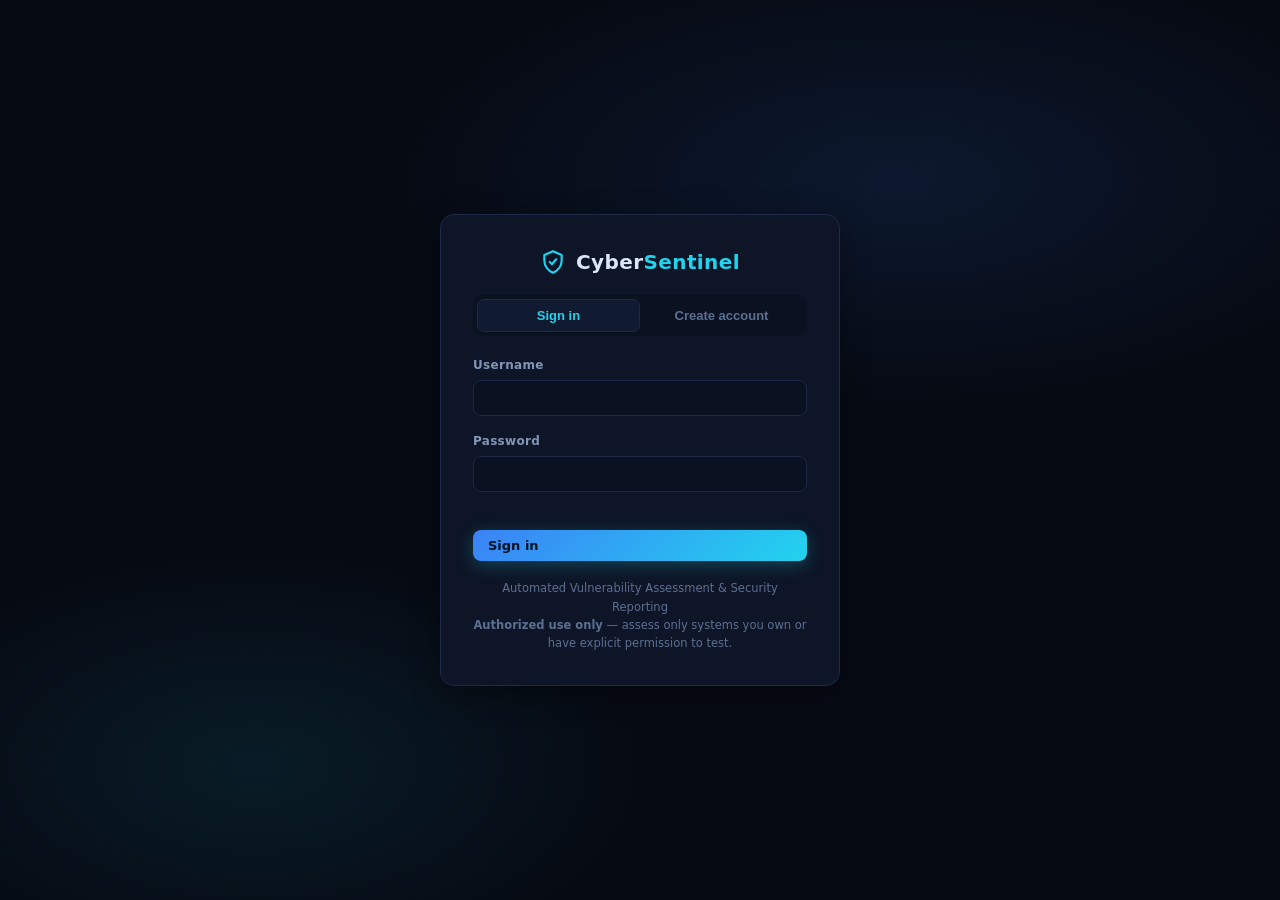
<file: frontend/index.html>
<!DOCTYPE html>
<html lang="en">
<head>
  <meta charset="UTF-8">
  <meta name="viewport" content="width=device-width, initial-scale=1.0">
  <title>CyberSentinel — Sign in</title>
  <link rel="stylesheet" href="css/style.css">
</head>
<body>
  <div class="login-wrap">
    <div class="login-card">
      <div class="brand">
        <span class="brand-shield">
          <svg width="26" height="26" viewBox="0 0 24 24" fill="none" stroke="currentColor" stroke-width="2" stroke-linecap="round" stroke-linejoin="round">
            <path d="M12 2l8 3.5v5.2c0 5-3.4 9.4-8 11.3-4.6-1.9-8-6.3-8-11.3V5.5L12 2z"/>
            <path d="M9 12l2 2 4-4.5"/>
          </svg>
        </span>
        <span>Cyber<span class="accent">Sentinel</span></span>
      </div>

      <div class="tabs">
        <button class="tab active" id="tabLogin" type="button">Sign in</button>
        <button class="tab" id="tabRegister" type="button">Create account</button>
      </div>

      <form id="loginForm">
        <div class="form-group">
          <label for="loginUsername">Username</label>
          <input id="loginUsername" name="username" autocomplete="username" required>
        </div>
        <div class="form-group mt-16">
          <label for="loginPassword">Password</label>
          <input id="loginPassword" name="password" type="password" autocomplete="current-password" required>
        </div>
        <div class="form-error" id="loginError"></div>
        <button class="btn btn-primary w-full mt-16" id="loginBtn" type="submit">Sign in</button>
      </form>

      <form id="registerForm" hidden>
        <div class="form-group">
          <label for="regUsername">Username</label>
          <input id="regUsername" name="username" autocomplete="username" required>
        </div>
        <div class="form-group mt-16">
          <label for="regEmail">Email <span class="hint">(optional)</span></label>
          <input id="regEmail" name="email" type="email" autocomplete="email">
        </div>
        <div class="form-group mt-16">
          <label for="regPassword">Password <span class="hint">(min 8 chars)</span></label>
          <input id="regPassword" name="password" type="password" autocomplete="new-password" required>
        </div>
        <div class="form-group mt-16">
          <label for="regPassword2">Confirm password</label>
          <input id="regPassword2" type="password" autocomplete="new-password" required>
        </div>
        <div class="form-error" id="registerError"></div>
        <button class="btn btn-primary w-full mt-16" id="registerBtn" type="submit">Create account</button>
      </form>

      <div class="login-footer">
        Automated Vulnerability Assessment &amp; Security Reporting<br>
        <strong>Authorized use only</strong> — assess only systems you own or have
        explicit permission to test.
      </div>
    </div>
  </div>

  <script src="js/api.js"></script>
  <script src="js/common.js"></script>
  <script src="js/auth.js"></script>
</body>
</html>
</file>
<file: frontend/css/style.css>
/* ============================================================
   CyberSentinel — dark SOC/security dashboard theme
   ============================================================ */

:root {
  --bg: #060a13;
  --bg-soft: #0a1120;
  --panel: #0d1526;
  --panel-2: #101b31;
  --border: #1c2a47;
  --border-soft: #16213a;
  --text: #dbe6f5;
  --text-muted: #8296b8;
  --text-dim: #5c6f92;
  --accent: #22d3ee;
  --accent-2: #3b82f6;
  --accent-glow: rgba(34, 211, 238, 0.16);
  --green: #22c55e;
  --critical: #ef4444;
  --high: #f97316;
  --medium: #eab308;
  --low: #38bdf8;
  --info: #8b9bb8;
  --radius: 10px;
  --mono: "JetBrains Mono", "Cascadia Code", Consolas, monospace;
  --sans: "Inter", "Segoe UI", system-ui, -apple-system, sans-serif;
  --shadow: 0 8px 30px rgba(0, 0, 0, 0.35);
}

* { box-sizing: border-box; margin: 0; padding: 0; }

html, body { height: 100%; }

body {
  font-family: var(--sans);
  background:
    radial-gradient(1200px 500px at 80% -10%, rgba(59, 130, 246, 0.08), transparent 60%),
    radial-gradient(900px 400px at -10% 110%, rgba(34, 211, 238, 0.06), transparent 60%),
    var(--bg);
  color: var(--text);
  font-size: 14px;
  line-height: 1.5;
  -webkit-font-smoothing: antialiased;
}

a { color: var(--accent); text-decoration: none; }
a:hover { text-decoration: underline; }

/* ---------- Layout ---------- */
.layout { display: flex; min-height: 100vh; }

.sidebar {
  width: 230px;
  flex-shrink: 0;
  background: linear-gradient(180deg, #0b1324, #090f1d);
  border-right: 1px solid var(--border);
  display: flex;
  flex-direction: column;
  position: sticky;
  top: 0;
  height: 100vh;
  z-index: 20;
}

.brand {
  display: flex; align-items: center; gap: 10px;
  padding: 20px 18px;
  font-size: 17px; font-weight: 700; letter-spacing: 0.4px;
  border-bottom: 1px solid var(--border-soft);
}
.brand .brand-shield { color: var(--accent); display: flex; }
.brand .accent { color: var(--accent); }

.sidebar nav { flex: 1; padding: 14px 10px; display: flex; flex-direction: column; gap: 3px; }

.nav-link {
  display: flex; align-items: center; gap: 11px;
  padding: 10px 12px;
  border-radius: 8px;
  color: var(--text-muted);
  font-weight: 500;
  border: 1px solid transparent;
  transition: background 0.15s, color 0.15s, border-color 0.15s;
}
.nav-link svg { width: 17px; height: 17px; flex-shrink: 0; opacity: 0.85; }
.nav-link:hover { color: var(--text); background: rgba(34, 211, 238, 0.06); text-decoration: none; }
.nav-link.active {
  color: var(--accent);
  background: var(--accent-glow);
  border-color: rgba(34, 211, 238, 0.22);
}

.sidebar-footer {
  padding: 14px 18px;
  font-size: 11px;
  color: var(--text-dim);
  border-top: 1px solid var(--border-soft);
}

.main { flex: 1; min-width: 0; display: flex; flex-direction: column; }

.topbar {
  display: flex; align-items: center; justify-content: space-between;
  padding: 14px 28px;
  border-bottom: 1px solid var(--border-soft);
  background: rgba(10, 17, 32, 0.75);
  backdrop-filter: blur(6px);
  position: sticky; top: 0; z-index: 15;
}
.topbar h1 { font-size: 18px; font-weight: 700; }
.topbar .subtitle { font-size: 12px; color: var(--text-dim); margin-top: 2px; }

.topbar-right { display: flex; align-items: center; gap: 14px; }
.user-chip {
  display: flex; align-items: center; gap: 8px;
  font-size: 12.5px; color: var(--text-muted);
}
.user-chip .avatar {
  width: 28px; height: 28px; border-radius: 50%;
  background: linear-gradient(135deg, var(--accent-2), var(--accent));
  color: #04121c; font-weight: 700; font-size: 13px;
  display: flex; align-items: center; justify-content: center;
}

.page { padding: 24px 28px 48px; max-width: 1240px; width: 100%; }

/* ---------- Cards ---------- */
.card {
  background: var(--panel);
  border: 1px solid var(--border);
  border-radius: var(--radius);
  box-shadow: var(--shadow);
  overflow: hidden;
}
.card-header {
  display: flex; align-items: center; justify-content: space-between; gap: 12px;
  padding: 14px 18px;
  border-bottom: 1px solid var(--border-soft);
  background: linear-gradient(180deg, rgba(34, 211, 238, 0.05), transparent);
}
.card-header h2 { font-size: 13.5px; font-weight: 700; text-transform: uppercase; letter-spacing: 0.8px; color: var(--text); }
.card-header .muted { font-size: 12px; color: var(--text-dim); }
.card-body { padding: 18px; }
.card + .card, .card + .grid-2 { margin-top: 18px; }

/* ---------- Stats ---------- */
.stat-grid {
  display: grid; gap: 14px;
  grid-template-columns: repeat(auto-fit, minmax(170px, 1fr));
}
.stat-card {
  background: var(--panel);
  border: 1px solid var(--border);
  border-radius: var(--radius);
  padding: 16px 18px;
  position: relative;
  overflow: hidden;
  transition: transform 0.15s, border-color 0.15s;
}
.stat-card:hover { transform: translateY(-2px); border-color: rgba(34, 211, 238, 0.4); }
.stat-card .stat-label { font-size: 11px; text-transform: uppercase; letter-spacing: 1px; color: var(--text-dim); font-weight: 600; }
.stat-card .stat-value { font-size: 30px; font-weight: 800; margin-top: 6px; font-family: var(--mono); letter-spacing: -0.5px; }
.stat-card .stat-note { font-size: 11.5px; color: var(--text-dim); margin-top: 4px; }
.stat-card::before {
  content: ""; position: absolute; left: 0; top: 0; bottom: 0; width: 3px;
  background: var(--accent-2); opacity: 0.7;
}
.stat-card.sev-critical::before { background: var(--critical); }
.stat-card.sev-high::before { background: var(--high); }
.stat-card.sev-medium::before { background: var(--medium); }
.stat-card.sev-low::before { background: var(--low); }
.stat-card.sev-info::before { background: var(--info); }
.stat-card.sev-critical .stat-value { color: var(--critical); }
.stat-card.sev-high .stat-value { color: var(--high); }
.stat-card.sev-medium .stat-value { color: var(--medium); }
.stat-card.sev-low .stat-value { color: var(--low); }
.stat-card.sev-info .stat-value { color: var(--info); }

.grid-2 { display: grid; grid-template-columns: 1fr 1fr; gap: 18px; }
.grid-3 { display: grid; grid-template-columns: repeat(3, 1fr); gap: 18px; }
@media (max-width: 980px) {
  .grid-2, .grid-3 { grid-template-columns: 1fr; }
  .sidebar { width: 64px; }
  .brand span:not(.accent), .nav-link span, .sidebar-footer { display: none; }
  .brand { justify-content: center; padding: 18px 0; }
  .nav-link { justify-content: center; padding: 12px; }
}

/* ---------- Tables ---------- */
.table-wrap { overflow-x: auto; }
table { width: 100%; border-collapse: collapse; font-size: 13px; }
thead th {
  text-align: left; font-size: 11px; text-transform: uppercase; letter-spacing: 0.8px;
  color: var(--text-dim); font-weight: 700;
  padding: 10px 14px; border-bottom: 1px solid var(--border);
  background: rgba(16, 27, 49, 0.6);
  white-space: nowrap;
}
tbody td { padding: 11px 14px; border-bottom: 1px solid var(--border-soft); vertical-align: middle; }
tbody tr { transition: background 0.12s; }
tbody tr:hover { background: rgba(34, 211, 238, 0.04); }
tbody tr:last-child td { border-bottom: none; }
td.mono, .mono { font-family: var(--mono); font-size: 12.5px; }
td .muted { color: var(--text-dim); font-size: 12px; }

/* ---------- Badges / pills ---------- */
.badge {
  display: inline-flex; align-items: center; gap: 5px;
  padding: 3px 9px; border-radius: 999px;
  font-size: 11px; font-weight: 700; letter-spacing: 0.5px; text-transform: uppercase;
  border: 1px solid transparent; white-space: nowrap;
}
.badge-critical { color: #fecaca; background: rgba(239, 68, 68, 0.14); border-color: rgba(239, 68, 68, 0.4); }
.badge-high { color: #fed7aa; background: rgba(249, 115, 22, 0.14); border-color: rgba(249, 115, 22, 0.4); }
.badge-medium { color: #fde68a; background: rgba(234, 179, 8, 0.13); border-color: rgba(234, 179, 8, 0.4); }
.badge-low { color: #bae6fd; background: rgba(56, 189, 248, 0.13); border-color: rgba(56, 189, 248, 0.4); }
.badge-info { color: #cbd5e1; background: rgba(139, 155, 184, 0.12); border-color: rgba(139, 155, 184, 0.3); }
.badge-queued { color: #cbd5e1; background: rgba(139, 155, 184, 0.12); border-color: rgba(139, 155, 184, 0.3); }
.badge-running { color: #bae6fd; background: rgba(56, 189, 248, 0.13); border-color: rgba(56, 189, 248, 0.4); }
.badge-completed { color: #bbf7d0; background: rgba(34, 197, 94, 0.13); border-color: rgba(34, 197, 94, 0.4); }
.badge-failed { color: #fecaca; background: rgba(239, 68, 68, 0.13); border-color: rgba(239, 68, 68, 0.4); }
.badge-cancelled { color: #cbd5e1; background: rgba(139, 155, 184, 0.1); border-color: rgba(139, 155, 184, 0.25); }
.badge-open { color: #fecaca; background: rgba(239, 68, 68, 0.12); border-color: rgba(239, 68, 68, 0.35); }
.badge-acknowledged { color: #fde68a; background: rgba(234, 179, 8, 0.12); border-color: rgba(234, 179, 8, 0.35); }
.badge-remediated { color: #bbf7d0; background: rgba(34, 197, 94, 0.12); border-color: rgba(34, 197, 94, 0.35); }
.badge-false_positive { color: #cbd5e1; background: rgba(139, 155, 184, 0.12); border-color: rgba(139, 155, 184, 0.3); }

.severity-dot { display: inline-block; width: 8px; height: 8px; border-radius: 50%; margin-right: 6px; }
.dot-critical { background: var(--critical); box-shadow: 0 0 8px rgba(239, 68, 68, 0.8); }
.dot-high { background: var(--high); box-shadow: 0 0 8px rgba(249, 115, 22, 0.8); }
.dot-medium { background: var(--medium); box-shadow: 0 0 8px rgba(234, 179, 8, 0.8); }
.dot-low { background: var(--low); box-shadow: 0 0 8px rgba(56, 189, 248, 0.8); }
.dot-info { background: var(--info); }

/* ---------- Buttons ---------- */
.btn {
  display: inline-flex; align-items: center; gap: 7px;
  padding: 8px 15px; border-radius: 8px;
  font-size: 13px; font-weight: 600; font-family: var(--sans);
  border: 1px solid var(--border);
  background: var(--panel-2); color: var(--text);
  cursor: pointer; transition: all 0.15s;
  white-space: nowrap;
}
.btn:hover { border-color: rgba(34, 211, 238, 0.5); color: var(--accent); text-decoration: none; }
.btn:disabled { opacity: 0.5; cursor: not-allowed; }
.btn-primary {
  background: linear-gradient(135deg, var(--accent-2), var(--accent));
  border: none; color: #04121c; font-weight: 700;
  box-shadow: 0 4px 18px rgba(34, 211, 238, 0.25);
}
.btn-primary:hover { filter: brightness(1.1); color: #04121c; }
.btn-danger { border-color: rgba(239, 68, 68, 0.45); color: #fca5a5; background: rgba(239, 68, 68, 0.08); }
.btn-danger:hover { background: rgba(239, 68, 68, 0.18); color: #fecaca; border-color: rgba(239, 68, 68, 0.6); }
.btn-ghost { background: transparent; }
.btn-sm { padding: 5px 10px; font-size: 12px; border-radius: 6px; }

/* ---------- Forms ---------- */
.form-grid { display: grid; grid-template-columns: 1fr 1fr; gap: 14px; }
.form-group { display: flex; flex-direction: column; gap: 6px; }
.form-group.full { grid-column: 1 / -1; }
.form-group label { font-size: 12px; font-weight: 600; color: var(--text-muted); letter-spacing: 0.3px; }
.form-group .hint { font-size: 11.5px; color: var(--text-dim); }
input, select, textarea {
  background: var(--bg-soft);
  border: 1px solid var(--border);
  color: var(--text);
  border-radius: 8px;
  padding: 9px 12px;
  font-size: 13.5px;
  font-family: var(--sans);
  outline: none;
  transition: border-color 0.15s, box-shadow 0.15s;
  width: 100%;
}
input:focus, select:focus, textarea:focus {
  border-color: var(--accent);
  box-shadow: 0 0 0 3px var(--accent-glow);
}
textarea { resize: vertical; min-height: 70px; }
select option { background: var(--panel-2); }
.form-error { color: #fca5a5; font-size: 12px; margin-top: 6px; min-height: 16px; }

/* ---------- Modals ---------- */
.modal-backdrop {
  position: fixed; inset: 0; background: rgba(3, 7, 15, 0.75);
  display: flex; align-items: flex-start; justify-content: center;
  padding: 60px 20px; z-index: 50;
  opacity: 0; pointer-events: none; transition: opacity 0.18s;
  overflow-y: auto;
}
.modal-backdrop.show { opacity: 1; pointer-events: auto; }
.modal {
  background: var(--panel);
  border: 1px solid var(--border);
  border-radius: 12px;
  width: 100%; max-width: 560px;
  box-shadow: var(--shadow);
  transform: translateY(10px); transition: transform 0.18s;
}
.modal-backdrop.show .modal { transform: translateY(0); }
.modal-header {
  display: flex; justify-content: space-between; align-items: center;
  padding: 15px 20px; border-bottom: 1px solid var(--border-soft);
}
.modal-header h3 { font-size: 15px; }
.modal-body { padding: 20px; }
.modal-footer { padding: 14px 20px; border-top: 1px solid var(--border-soft); display: flex; justify-content: flex-end; gap: 10px; }
.close-x { background: none; border: none; color: var(--text-dim); font-size: 20px; cursor: pointer; line-height: 1; }
.close-x:hover { color: var(--text); }

/* ---------- Toasts ---------- */
.toast-wrap { position: fixed; top: 18px; right: 18px; z-index: 100; display: flex; flex-direction: column; gap: 10px; }
.toast {
  background: var(--panel-2); border: 1px solid var(--border);
  border-left: 3px solid var(--accent);
  padding: 12px 16px; border-radius: 8px; min-width: 260px; max-width: 380px;
  font-size: 13px; box-shadow: var(--shadow);
  animation: slideIn 0.2s ease;
}
.toast.success { border-left-color: var(--green); }
.toast.error { border-left-color: var(--critical); }
@keyframes slideIn { from { transform: translateX(30px); opacity: 0; } to { transform: none; opacity: 1; } }

/* ---------- Finding detail ---------- */
.detail-block { margin-bottom: 14px; }
.detail-block h4 { font-size: 11px; text-transform: uppercase; letter-spacing: 1px; color: var(--text-dim); margin-bottom: 5px; }
.detail-block .content { font-size: 13.5px; color: var(--text); }
.evidence-box {
  background: var(--bg-soft); border: 1px solid var(--border-soft);
  border-radius: 8px; padding: 12px 14px;
  font-family: var(--mono); font-size: 12px; color: #a9c3e8;
  word-break: break-word;
}
.kv { display: flex; justify-content: space-between; gap: 12px; padding: 7px 0; border-bottom: 1px dashed var(--border-soft); font-size: 13px; }
.kv:last-child { border-bottom: none; }
.kv .k { color: var(--text-dim); }
.kv .v { text-align: right; font-weight: 600; word-break: break-word; }

/* ---------- Misc ---------- */
.empty-state {
  text-align: center; padding: 44px 20px; color: var(--text-dim);
}
.empty-state .icon { font-size: 34px; margin-bottom: 10px; opacity: 0.6; }
.empty-state p { font-size: 13.5px; }

.section-title { font-size: 15px; font-weight: 700; margin: 26px 0 12px; display: flex; align-items: center; gap: 8px; }
.section-title::before { content: ""; width: 3px; height: 16px; background: var(--accent); border-radius: 2px; }

.filters { display: flex; flex-wrap: wrap; gap: 10px; align-items: center; margin-bottom: 16px; }
.filters select, .filters input { width: auto; min-width: 140px; }

.pill {
  display: inline-block; padding: 2px 8px; border-radius: 6px;
  font-size: 11px; font-weight: 600; background: var(--bg-soft); color: var(--text-muted);
  border: 1px solid var(--border-soft);
}

.risk-gauge { text-align: center; }
.risk-score { font-family: var(--mono); font-size: 44px; font-weight: 800; }

.login-wrap {
  min-height: 100vh; display: flex; align-items: center; justify-content: center;
  padding: 20px;
  background:
    radial-gradient(900px 400px at 70% 20%, rgba(59, 130, 246, 0.12), transparent 55%),
    radial-gradient(700px 380px at 20% 85%, rgba(34, 211, 238, 0.09), transparent 55%),
    var(--bg);
}
.login-card {
  width: 100%; max-width: 400px;
  background: var(--panel); border: 1px solid var(--border);
  border-radius: 14px; box-shadow: var(--shadow);
  padding: 32px;
}
.login-card .brand { border: none; padding: 0 0 18px; justify-content: center; font-size: 20px; }
.tabs { display: flex; background: var(--bg-soft); border-radius: 9px; padding: 4px; margin-bottom: 20px; }
.tab {
  flex: 1; text-align: center; padding: 8px; border-radius: 7px; cursor: pointer;
  font-size: 13px; font-weight: 600; color: var(--text-dim);
  border: 1px solid transparent; background: none;
  transition: all 0.15s;
}
.tab.active { background: var(--panel-2); color: var(--accent); border-color: var(--border); }
.login-footer { margin-top: 18px; font-size: 11.5px; color: var(--text-dim); text-align: center; line-height: 1.6; }

.warn-banner {
  display: flex; gap: 10px; align-items: flex-start;
  background: rgba(234, 179, 8, 0.08); border: 1px solid rgba(234, 179, 8, 0.3);
  border-radius: 8px; padding: 10px 14px; font-size: 12.5px; color: #fde68a;
  margin-bottom: 18px;
}

.chart-wrap { position: relative; height: 260px; }

.spinner {
  width: 18px; height: 18px; border: 2px solid rgba(34, 211, 238, 0.25);
  border-top-color: var(--accent); border-radius: 50%;
  animation: spin 0.7s linear infinite;
  display: inline-block;
}
@keyframes spin { to { transform: rotate(360deg); } }

.loading-row { display: flex; align-items: center; gap: 10px; color: var(--text-dim); padding: 22px; justify-content: center; }

/* ---------- Utilities ---------- */
.w-full { width: 100% !important; }
.mt-10 { margin-top: 10px; }
.mt-16 { margin-top: 16px; }
.mb-16 { margin-bottom: 16px; }
.flex-between { display: flex; align-items: center; justify-content: space-between; gap: 12px; flex-wrap: wrap; }
.flex-center { display: flex; align-items: center; gap: 8px; }
.muted { color: var(--text-dim); }

::-webkit-scrollbar { width: 10px; height: 10px; }
::-webkit-scrollbar-track { background: var(--bg); }
::-webkit-scrollbar-thumb { background: var(--border); border-radius: 6px; }
::-webkit-scrollbar-thumb:hover { background: var(--text-dim); }
</file>
